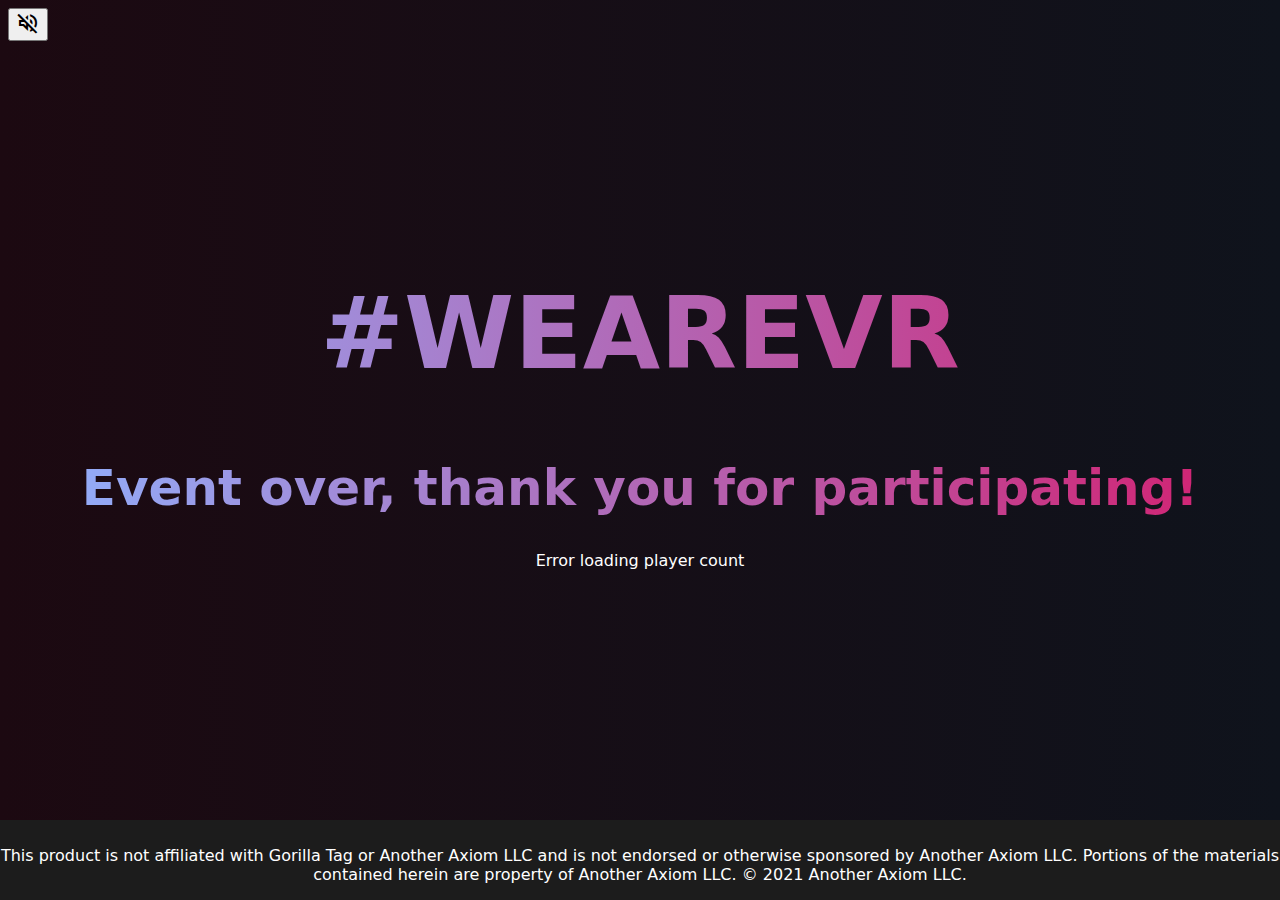
<file: index.html>
<!DOCTYPE html>

<html>
    <head>
        <meta charset="utf-8">
        <meta http-equiv="X-UA-Compatible" content="IE=edge">
        <title>#WEAREVR</title>
        <link rel="icon" href="favicon.png">
        <meta name="description" content="WE ARE VR">
        <meta name="viewport" content="width=device-width, initial-scale=1">
        <link rel="stylesheet" href="stylesheet.css">
        <script src="jquery-3.7.1.js"></script>
        <script src="scripts.js"></script>
        <link rel="stylesheet" href="https://fonts.googleapis.com/css2?family=Material+Symbols+Outlined:opsz,wght,FILL,GRAD@24,400,0,0" />
    </head>
    <body>
      <audio controls id="tick" allow="autoplay" hidden="hidden">
        <source src="tick.wav" type="audio/wav">
      Your browser does not support the audio element.
      </audio>
        
        <script src="scripts.js" async defer></script>
        <button type="button"><span class="material-symbols-outlined" hidden="hidden">
          volume_off
          </span></button>
        
        <h1 class="herotext"><strong>#WEAREVR</strong>  </h1>
        
        
        <h1 class="timer" id="timerText">undefined</h1>
        <p class="playercount" id="playercount"></p>
        
        <div>
            

          </div>

          <script>
        
            
            var countDownDate = new Date(Date.UTC(2023, 8, 23, 17, 0, 0)).getTime();
            var endDate = new Date(Date.UTC(2023, 8, 24, 0, 0, 0)).getTime();
            
            function dateCompare(date1, date2){
                return new Date(date2) > new Date(date1);
            }
            if(dateCompare(endDate, new Date().getTime())){
                document.getElementById("timerText").innerHTML = "Event over, thank you for participating!";
                throw new Error("event over");
            }
            
            
              var x = setInterval(function() {
              var now = new Date().getTime();

              var distance = countDownDate - now;
            
              
              var days = Math.floor(distance / (1000 * 60 * 60 * 24));
              var hours = Math.floor((distance % (1000 * 60 * 60 * 24)) / (1000 * 60 * 60));
              var minutes = Math.floor((distance % (1000 * 60 * 60)) / (1000 * 60));
              var seconds = Math.floor((distance % (1000 * 60)) / 1000);
            
              document.getElementById("timerText").innerHTML = days + "d " + hours + "h "
              + minutes + "m " + seconds + "s ";
            
              if (distance < 0) {
                clearInterval(x);
                document.getElementById("timerText").innerHTML = "EVENT HAPPENING. GO GO GO!";
              }
              
            }, 1000);
            </script>

            <div class="footer" id="footer">
                <footer>
                    
                    
                    

                    
                    
                    </script>
                    <div class="center">
                    
                        <p class="legaltext">This product is not affiliated with Gorilla Tag or Another Axiom LLC and is not endorsed or otherwise sponsored by Another Axiom LLC. Portions of the materials contained herein are property of Another Axiom LLC. © 2021 Another Axiom LLC.</p>
                    </div>
                </footer>
                
            </div>
    
        
    </body>
</html>
</file>
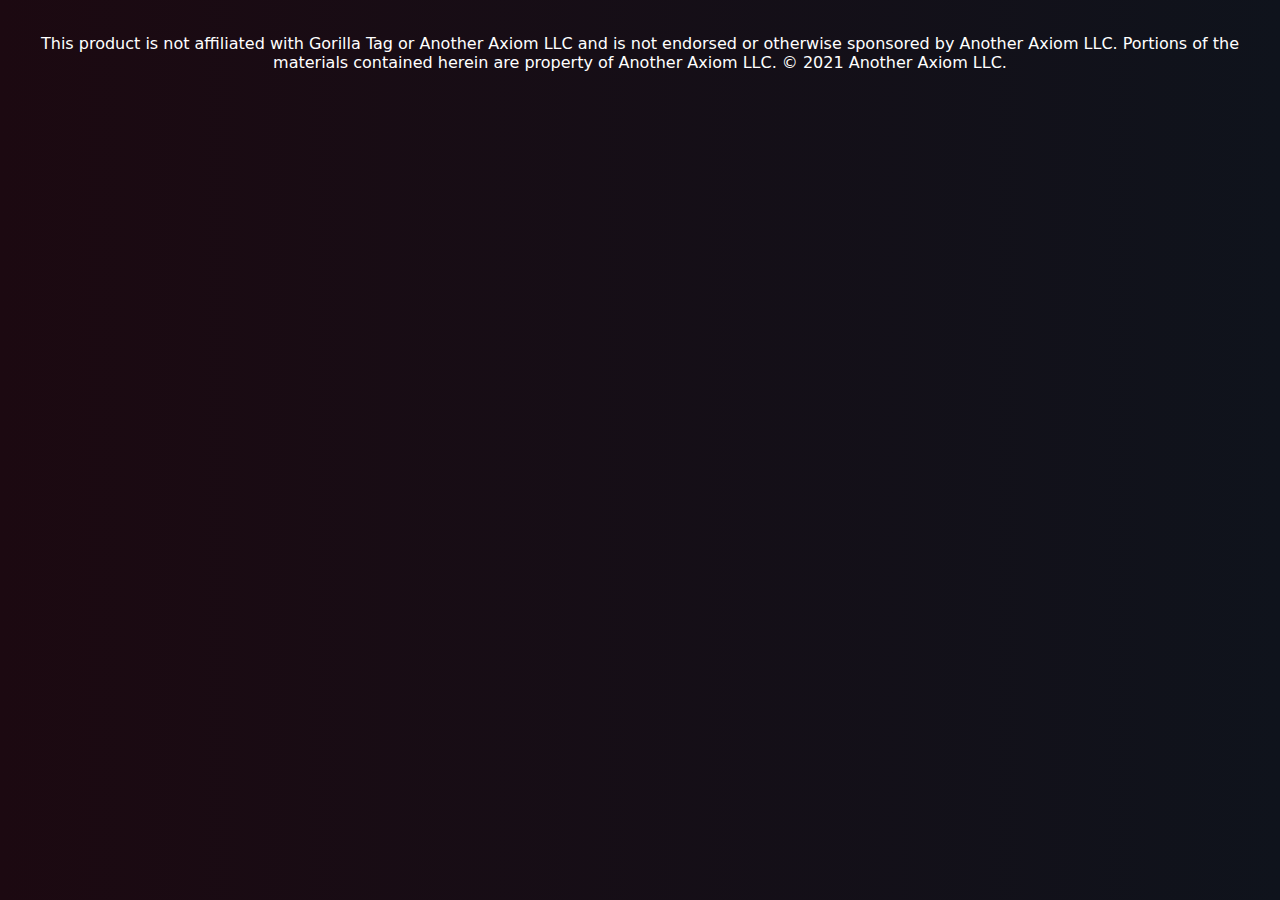
<file: legal.html>
<!DOCTYPE html>

<html>
    <head>
        <meta charset="utf-8">
        <meta http-equiv="X-UA-Compatible" content="IE=edge">
        <title></title>
        <meta name="description" content="">
        <meta name="viewport" content="width=device-width, initial-scale=1">
        <link rel="stylesheet" href="stylesheet.css">
    </head>
    <body>
        <div class="legaltext">
            <p>This product is not affiliated with Gorilla Tag or Another Axiom LLC and is not endorsed or otherwise sponsored by Another Axiom LLC. Portions of the materials contained herein are property of Another Axiom LLC. © 2021 Another Axiom LLC.</p>
        </div>
        
        <script src="" async defer></script>
    </body>
</html>
</file>
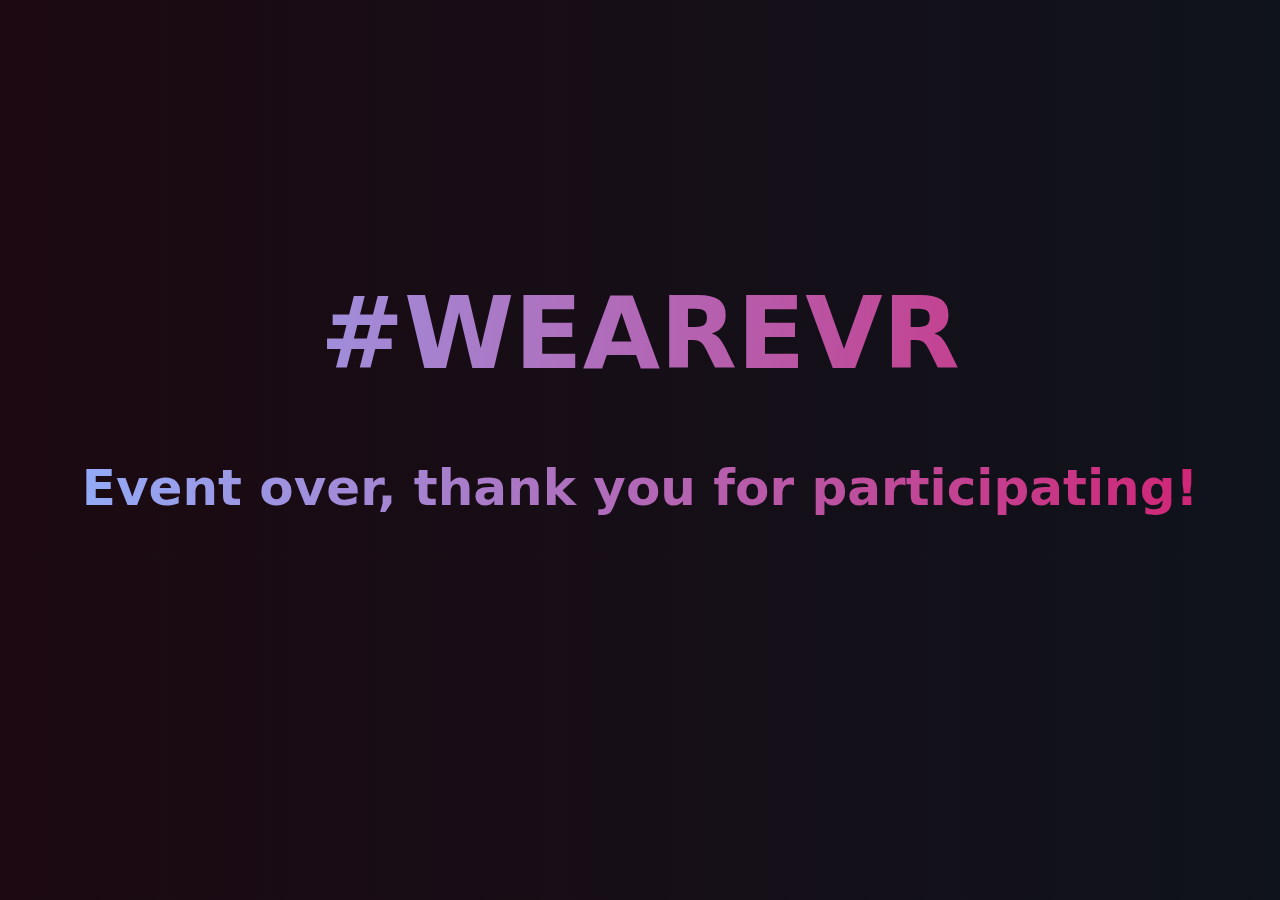
<file: nolegal.html>
<!DOCTYPE html>

<html>
    <head>
        <meta charset="utf-8">
        <meta http-equiv="X-UA-Compatible" content="IE=edge">
        <title>#WEAREVR</title>
        <link rel="icon" href="favicon.png">
        <meta name="description" content="WE ARE VR">
        <meta name="viewport" content="width=device-width, initial-scale=1">
        <link rel="stylesheet" href="stylesheet.css">
    </head>
    <body>
        
        
        <script src="scripts.js" async defer></script>
        <h1 class="herotext"><strong>#WEAREVR</strong></h1>
        <h1 class="timer" id="timerText">undefined</h1>
        <div>
            

          </div>

          <script>
        
            
            var countDownDate = new Date(Date.UTC(2023, 8, 23, 17, 0, 0)).getTime();
            
            function dateCompare(date1, date2){
                return new Date(date2) > new Date(date1);
            }
            if(dateCompare(countDownDate, new Date().getTime())){
                document.getElementById("timerText").innerHTML = "Event over, thank you for participating!";
                throw new Error("event over");
            }
            
            
              var x = setInterval(function() {
              var now = new Date().getTime();

              var distance = countDownDate - now;
            
              
              var days = Math.floor(distance / (1000 * 60 * 60 * 24));
              var hours = Math.floor((distance % (1000 * 60 * 60 * 24)) / (1000 * 60 * 60));
              var minutes = Math.floor((distance % (1000 * 60 * 60)) / (1000 * 60));
              var seconds = Math.floor((distance % (1000 * 60)) / 1000);
            
              document.getElementById("timerText").innerHTML = days + "d " + hours + "h "
              + minutes + "m " + seconds + "s ";
            
              if (distance < 0) {
                clearInterval(x);
                document.getElementById("timerText").innerHTML = "EVENT HAPPENING. GO GO GO!";
              }
              
            }, 1000);
            </script>    
        
    </body>
</html>
</file>
<file: stylesheet.css>
body{
    background: linear-gradient(to right, #1c0911, #0f131c);
    font-family: system-ui, -apple-system, BlinkMacSystemFont, 'Segoe UI', Roboto, Oxygen, Ubuntu, Cantarell, 'Open Sans', 'Helvetica Neue', sans-serif;
} 

html, body {
    max-width: 100%;
    overflow-x: hidden;
}

h1{
    background: linear-gradient(to right, #8fb3ff, #d41d6d);
    -webkit-background-clip: text;
    background-clip: text;
    -webkit-text-fill-color: transparent;
    text-align: center;
    font-size: 100px;
}
.herotext{
    background: linear-gradient(to right, #8fb3ff, #d41d6d);
    -webkit-background-clip: text;
    background-clip: text;
    -webkit-text-fill-color: transparent;
    text-align: center;
    padding-top: 200px;
    padding-bottom: 0px;
    font-size: 100px;
}

.center{
    text-align: center;
}


.timer{
    background: linear-gradient(to right, #8fb3ff, #d41d6d);
    -webkit-background-clip: text;
    background-clip: text;
    -webkit-text-fill-color: transparent;
    text-align: center;
    font-size: 50px;
    padding-top: -50px;
}

button{
    position: absolute;


}

.tick{
    padding-left: 69420;
    margin-left: 69420;
}

.footer{
    background-color: #1c1c1c;
    position: absolute;
    bottom: 0px;
    right: 0px;
    left: 0px;
    width: 100%;
    color: white;
    font-family: system-ui, -apple-system, BlinkMacSystemFont, 'Segoe UI', Roboto, Oxygen, Ubuntu, Cantarell, 'Open Sans', 'Helvetica Neue', sans-serif;
    padding: 0px;
}

.legaltext{
    padding-top: 10px;
}

a:link {
    color: white;
    font-family: system-ui, -apple-system, BlinkMacSystemFont, 'Segoe UI', Roboto, Oxygen, Ubuntu, Cantarell, 'Open Sans', 'Helvetica Neue', sans-serif;
  }
  a:visited {
    color: whitesmoke;
    font-family: system-ui, -apple-system, BlinkMacSystemFont, 'Segoe UI', Roboto, Oxygen, Ubuntu, Cantarell, 'Open Sans', 'Helvetica Neue', sans-serif;
  }
  a:hover {
    background: linear-gradient(to right, #8fb3ff, #d41d6d);
    -webkit-background-clip: text;
    background-clip: text;
    -webkit-text-fill-color: transparent;
    text-align: center;
    
    font-family: system-ui, -apple-system, BlinkMacSystemFont, 'Segoe UI', Roboto, Oxygen, Ubuntu, Cantarell, 'Open Sans', 'Helvetica Neue', sans-serif;
  }

p{
    color: white;
    text-align: center;
}

.spacer{
    padding: 5px;
}
</file>
